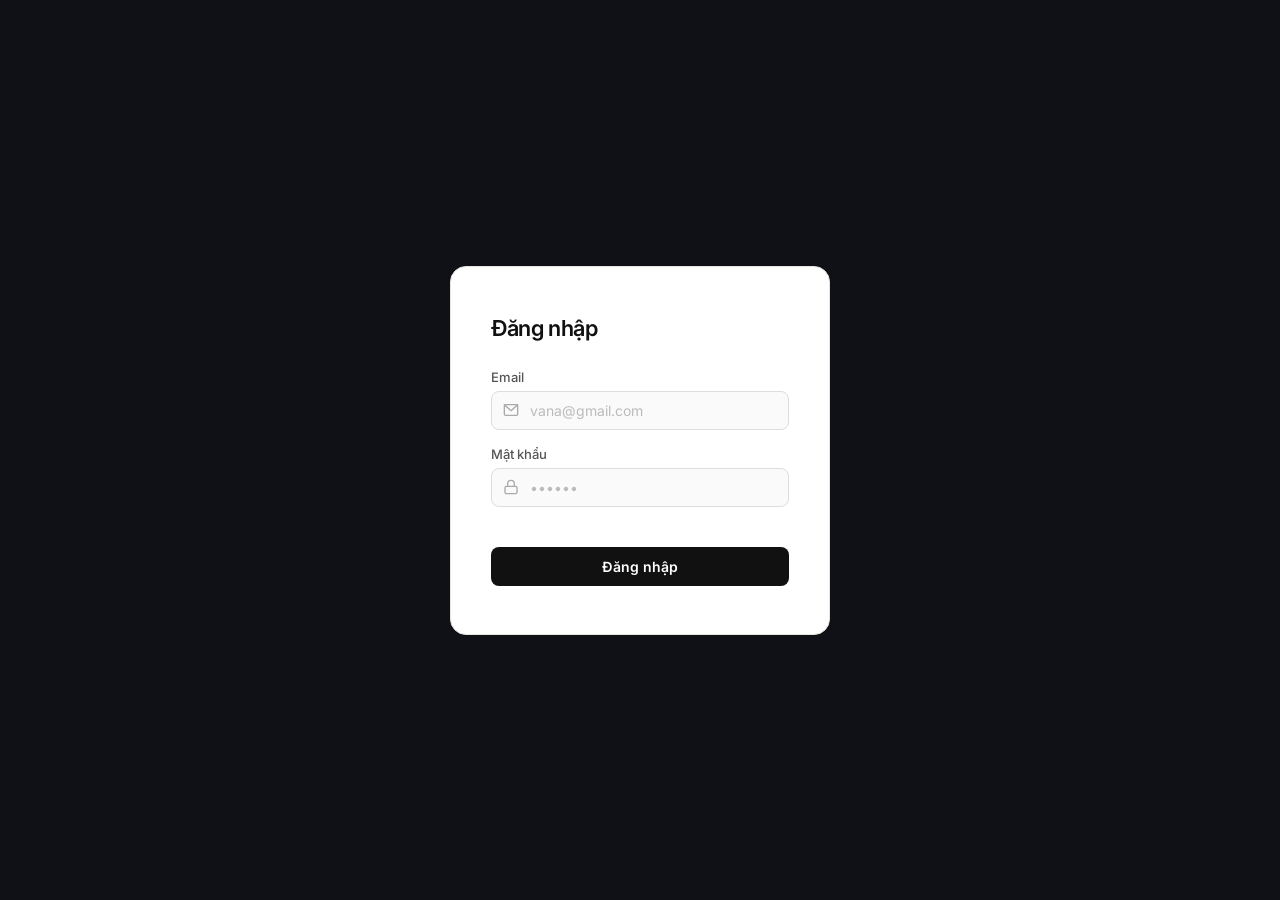
<file: app/index.html>
<!DOCTYPE html>
<html lang="vi">

<head>
  <meta charset="UTF-8">
  <meta name="viewport" content="width=device-width, initial-scale=1.0">
  <title>Quản Lý Cửa Hàng - Fixed Header Table</title>
  <link rel="stylesheet" href="https://cdnjs.cloudflare.com/ajax/libs/font-awesome/6.0.0/css/all.min.css">
  <style>
    :root {
      --primary-color: #3498db;
      --dark-color: #2c3e50;
      --bg-color: #f4f7f6;
      --white: #ffffff;
      --sidebar-width: 260px;
    }

    * {
      margin: 0;
      padding: 0;
      box-sizing: border-box;
      font-family: 'Segoe UI', sans-serif;
    }

    body {
      background-color: var(--bg-color);
      overflow-x: hidden;
    }

    .container {
      display: flex;
      min-height: 100vh;
    }

    /* Sidebar */
    .sidebar {
      width: var(--sidebar-width);
      background: var(--dark-color);
      color: white;
      padding: 25px;
      position: fixed;
      height: 100vh;
      left: 0;
      z-index: 1000;
      transition: 0.3s;
    }

    .sidebar h2 {
      margin-bottom: 40px;
      text-align: center;
      color: var(--primary-color);
    }

    .sidebar ul {
      list-style: none;
    }

    .sidebar ul li {
      padding: 15px;
      cursor: pointer;
      border-radius: 8px;
      margin-bottom: 5px;
      display: flex;
      align-items: center;
    }

    .sidebar ul li i {
      margin-right: 12px;
      width: 20px;
    }

    .sidebar ul li:hover,
    .sidebar ul li.active {
      background: #34495e;
      color: var(--primary-color);
    }

    /* Main Content */
    .main-content {
      flex: 1;
      margin-left: var(--sidebar-width);
      padding: 25px;
      width: 100%;
      transition: 0.3s;
    }

    header {
      display: flex;
      justify-content: space-between;
      align-items: center;
      background: var(--white);
      padding: 15px 20px;
      border-radius: 10px;
      margin-bottom: 25px;
      box-shadow: 0 2px 10px rgba(0, 0, 0, 0.05);
    }

    .menu-btn {
      display: none;
      background: none;
      border: none;
      font-size: 1.4rem;
      cursor: pointer;
    }

    /* Stats Grid */
    .stats {
      display: grid;
      grid-template-columns: repeat(auto-fit, minmax(200px, 1fr));
      gap: 20px;
      margin-bottom: 25px;
    }

    .card {
      background: var(--white);
      padding: 20px;
      border-radius: 12px;
      box-shadow: 0 4px 6px rgba(0, 0, 0, 0.02);
    }

    .card h3 {
      font-size: 0.8rem;
      color: #7f8c8d;
      text-transform: uppercase;
    }

    .card p {
      font-size: 1.5rem;
      font-weight: bold;
      margin-top: 5px;
    }

    /* --- PHẦN FIX: TABLE CONTAINER --- */
    .table-section {
      background: var(--white);
      border-radius: 12px;
      box-shadow: 0 4px 6px rgba(0, 0, 0, 0.02);
      display: flex;
      flex-direction: column;
      max-height: 400px;
      /* Giới hạn chiều cao để thấy hiệu ứng cuộn */
    }

    .table-title {
      padding: 20px;
      background: var(--white);
      border-radius: 12px 12px 0 0;
      border-bottom: 1px solid #eee;
      position: sticky;
      top: 0;
      z-index: 10;
    }

    .table-wrapper {
      overflow-y: auto;
      /* Cuộn dọc cho dữ liệu */
      overflow-x: auto;
      /* Cuộn ngang cho mobile */
      flex: 1;
    }

    table {
      width: 100%;
      border-collapse: collapse;
      min-width: 600px;
    }

    /* Sticky Header cho Table */
    thead th {
      position: sticky;
      top: 0;
      /* Dính vào top của table-wrapper */
      background: #f8f9fa;
      z-index: 5;
      padding: 15px;
      text-align: left;
      color: #7f8c8d;
      font-size: 0.85rem;
      border-bottom: 2px solid #eee;
    }

    td {
      padding: 15px;
      border-bottom: 1px solid #eee;
      font-size: 0.95rem;
    }

    .status {
      padding: 4px 10px;
      border-radius: 20px;
      font-size: 0.75rem;
      background: #e8f5e9;
      color: #2e7d32;
      font-weight: bold;
    }

    /* Mobile Responsive */
    @media (max-width: 992px) {
      .sidebar {
        left: -100%;
      }

      .sidebar.active {
        left: 0;
      }

      .main-content {
        margin-left: 0;
      }

      .menu-btn {
        display: block;
      }
    }

    @media (max-width: 600px) {
      .stats {
        grid-template-columns: repeat(2, 1fr);
      }

      .table-section {
        max-height: 500px;
      }

      /* Tăng chiều cao trên mobile */
    }

    .overlay {
      display: none;
      position: fixed;
      top: 0;
      left: 0;
      width: 100%;
      height: 100%;
      background: rgba(0, 0, 0, 0.5);
      z-index: 999;
    }

    .overlay.active {
      display: block;
    }

    /* Loại bỏ định dạng mặc định của thẻ a trong sidebar */
    .sidebar ul li a {
      text-decoration: none;
      color: inherit;
      display: block;
      width: 100%;
    }
  </style>
</head>

<body>

  <div class="overlay" id="overlay"></div>

  <div class="container">
    <div id="sidebar-container"></div>
    <aside class="sidebar" id="sidebar">
      <h2>ShopAdmin</h2>
      <ul>
        <li class="active">
          <a href="./index.html"><i class="fas fa-home"></i> Tổng quan</a>
        </li>
        <li>
          <a href="./products/index.html"><i class="fas fa-box"></i> Sản phẩm</a>
        </li>
        <li>
          <a href="./orders/index.html"><i class="fas fa-shopping-bag"></i> Đơn hàng</a>
        </li>
        <li>
          <a href="./customers/index.html"><i class="fas fa-users"></i> Khách hàng</a>
        </li>
        <li>
          <a href="./reports/index.html"><i class="fas fa-chart-line"></i> Báo cáo</a>
        </li>
      </ul>
    </aside>

    <main class="main-content">
      <header>
        <button class="menu-btn" id="menuToggle"><i class="fas fa-bars"></i></button>
        <div class="user"><strong>Admin</strong> <i class="fas fa-user-circle"></i></div>
        <div class="logout" style="cursor: pointer;">
          <strong>LogOut</strong>
          <i class="fas fa-sign-out-alt"></i>
        </div>
      </header>

      <section class="stats">
        <div class="card">
          <h3>Doanh thu</h3>
          <p id="stat-revenue">0đ</p>
        </div>
        <div class="card">
          <h3>Đơn mới hôm nay</h3>
          <p id="stat-new-orders">0</p>
        </div>
      </section>

      <section class="table-section">
        <div class="table-title">
          <h3>Đơn hàng gần đây</h3>
        </div>
        <div class="table-wrapper">
          <table>
            <thead>
              <tr>
                <th>Ngày tạo đơn</th>
                <th>Mã đơn</th>
                <th>Khách hàng</th>
                <th>Trạng thái</th>
                <th>Tổng tiền</th>
              </tr>
            </thead>
            <tbody id="recent-orders-table"></tbody>
          </table>
        </div>
      </section>
    </main>
  </div>
  <script type="module" src="./home/main.js"></script>
  <!-- <script src="sidebar/sidebar.js" type="module">
    // const menuToggle = document.getElementById('menuToggle');
    // const sidebar = document.getElementById('sidebar');
    // const overlay = document.getElementById('overlay');

    // function toggleMenu() {
    //   sidebar.classList.toggle('active');
    //   overlay.classList.toggle('active');
    // }
  </script> -->
  <script type="module" src="customers/main.js">
    const menuToggle = document.getElementById('menuToggle');
    const sidebar = document.getElementById('sidebar');
    const overlay = document.getElementById('overlay');

    // menuToggle.addEventListener('click', toggleMenu);
    // overlay.addEventListener('click', toggleMenu);

  </script>


</body>

</html>
</file>
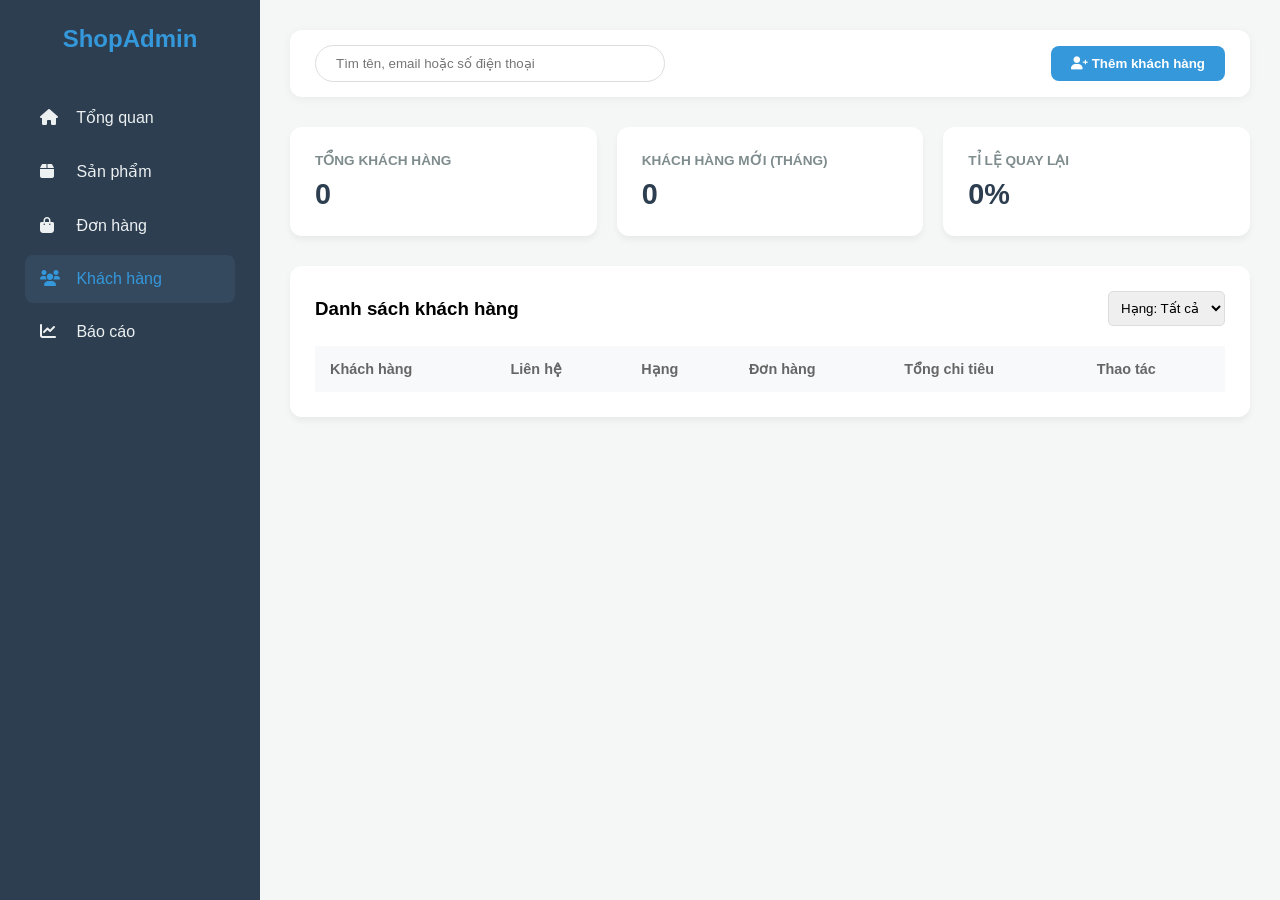
<file: app/customers/index.html>
<!DOCTYPE html>
<html lang="vi">

<head>
  <meta charset="UTF-8">
  <meta name="viewport" content="width=device-width, initial-scale=1.0">
  <title>Quản Lý Khách Hàng | ShopAdmin</title>
  <link rel="stylesheet" href="https://cdnjs.cloudflare.com/ajax/libs/font-awesome/6.0.0/css/all.min.css">
  <style>
    :root {
      --primary-color: #3498db;
      --dark-color: #2c3e50;
      --bg-color: #f4f7f6;
      --gold: #f1c40f;
      --silver: #95a5a6;
      --bronze: #d35400;
    }

    * {
      margin: 0;
      padding: 0;
      box-sizing: border-box;
      font-family: 'Segoe UI', sans-serif;
    }

    body {
      background-color: var(--bg-color);
    }

    .container {
      display: flex;
      min-height: 100vh;
    }

    /* Sidebar */
    .sidebar {
      width: 260px;
      background: var(--dark-color);
      color: white;
      padding: 25px;
      position: sticky;
      top: 0;
      height: 100vh;
    }

    .sidebar h2 {
      margin-bottom: 40px;
      text-align: center;
      color: var(--primary-color);
    }

    .sidebar ul {
      list-style: none;
    }

    .sidebar ul li {
      padding: 15px;
      cursor: pointer;
      border-radius: 8px;
      margin-bottom: 5px;
      color: #ecf0f1;
      transition: 0.3s;
    }

    .sidebar ul li:hover,
    .sidebar ul li.active {
      background: #34495e;
      color: var(--primary-color);
    }

    .sidebar ul li i {
      margin-right: 12px;
      width: 20px;
    }

    .sidebar ul li a {
      text-decoration: none;
      color: inherit;
      display: block;
      width: 100%;
    }

    /* Main Content */
    .main-content {
      flex: 1;
      padding: 30px;
    }

    header {
      display: flex;
      justify-content: space-between;
      align-items: center;
      background: white;
      padding: 15px 25px;
      border-radius: 12px;
      margin-bottom: 30px;
      box-shadow: 0 2px 10px rgba(0, 0, 0, 0.05);
    }

    .search-bar input {
      padding: 10px 20px;
      width: 350px;
      border: 1px solid #ddd;
      border-radius: 25px;
      outline: none;
    }

    /* Stats Cards */
    .stats {
      display: grid;
      grid-template-columns: repeat(3, 1fr);
      gap: 20px;
      margin-bottom: 30px;
    }

    .card {
      background: white;
      padding: 25px;
      border-radius: 12px;
      box-shadow: 0 4px 6px rgba(0, 0, 0, 0.05);
    }

    .card h3 {
      font-size: 0.85rem;
      color: #7f8c8d;
      text-transform: uppercase;
      margin-bottom: 10px;
    }

    .card p {
      font-size: 1.8rem;
      font-weight: bold;
      color: var(--dark-color);
    }

    /* Table Area */
    .table-container {
      background: white;
      padding: 25px;
      border-radius: 12px;
      box-shadow: 0 4px 6px rgba(0, 0, 0, 0.05);
    }

    .table-header {
      display: flex;
      justify-content: space-between;
      align-items: center;
      margin-bottom: 20px;
    }

    table {
      width: 100%;
      border-collapse: collapse;
    }

    th {
      text-align: left;
      padding: 15px;
      background: #f8f9fa;
      color: #666;
      font-size: 0.9rem;
    }

    td {
      padding: 15px;
      border-bottom: 1px solid #eee;
      font-size: 0.95rem;
      vertical-align: middle;
    }

    /* Customer Avatar & Info */
    .cust-info {
      display: flex;
      align-items: center;
      gap: 12px;
    }

    .avatar {
      width: 40px;
      height: 40px;
      border-radius: 50%;
      background: #eee;
      display: flex;
      align-items: center;
      justify-content: center;
      font-weight: bold;
      color: #7f8c8d;
      flex-shrink: 0;
    }

    /* Tier Badges */
    .tier {
      padding: 4px 10px;
      border-radius: 4px;
      font-size: 0.75rem;
      font-weight: bold;
      color: white;
    }

    .tier.gold {
      background: var(--gold);
    }

    .tier.silver {
      background: var(--silver);
    }

    .tier.bronze {
      background: var(--bronze);
    }

    /* Buttons */
    .btn-add {
      background: var(--primary-color);
      color: white;
      border: none;
      padding: 10px 20px;
      border-radius: 8px;
      cursor: pointer;
      font-weight: 600;
    }

    .btn-action {
      border: none;
      background: #f0f2f5;
      padding: 8px;
      border-radius: 6px;
      cursor: pointer;
      color: #555;
    }

    .btn-action:hover {
      background: #e0e0e0;
    }
    .btn-action.btn-edit {
      background: #eaf4fd;
      color: #3498db;
    }

    .btn-action.btn-edit:hover {
      background: #3498db;
      color: #fff;
    }

    .btn-action.btn-delete {
      background: #fdecea;
      color: #e74c3c;
    }

    .btn-action.btn-delete:hover {
      background: #e74c3c;
      color: #fff;
    }
    small {
      color: #7f8c8d;
    }

    /* ============ MODAL ============ */
    #modal-overlay {
      display: none;
      position: fixed;
      inset: 0;
      background: rgba(0, 0, 0, 0.45);
      justify-content: center;
      align-items: center;
      z-index: 999;
    }

    #modal-overlay.active {
      display: flex;
    }

    #modal {
      background: white;
      border-radius: 14px;
      width: 420px;
      max-width: 90vw;
      box-shadow: 0 20px 60px rgba(0, 0, 0, 0.2);
      overflow: hidden;
      animation: slideUp 0.25s ease;
    }

    @keyframes slideUp {
      from {
        transform: translateY(30px);
        opacity: 0;
      }

      to {
        transform: translateY(0);
        opacity: 1;
      }
    }

    .modal-header {
      display: flex;
      justify-content: space-between;
      align-items: center;
      padding: 20px 25px;
      border-bottom: 1px solid #eee;
    }

    .modal-header h3 {
      font-size: 1.1rem;
      color: var(--dark-color);
    }

    .modal-close {
      font-size: 1.5rem;
      color: #aaa;
      cursor: pointer;
      line-height: 1;
      border: none;
      background: none;
    }

    .modal-close:hover {
      color: #e74c3c;
    }

    .modal-body {
      padding: 25px;
      display: flex;
      flex-direction: column;
      gap: 16px;
    }

    .form-group {
      display: flex;
      flex-direction: column;
      gap: 6px;
    }

    .form-group label {
      font-size: 0.85rem;
      font-weight: 600;
      color: #555;
    }

    .form-group input,
    .form-group select {
      padding: 10px 14px;
      border: 1px solid #ddd;
      border-radius: 8px;
      font-size: 0.95rem;
      outline: none;
      transition: border 0.2s;
      font-family: inherit;
    }

    .form-group input:focus,
    .form-group select:focus {
      border-color: var(--primary-color);
    }

    .modal-footer {
      display: flex;
      justify-content: flex-end;
      gap: 10px;
      padding: 16px 25px;
      border-top: 1px solid #eee;
    }

    .btn-cancel {
      padding: 10px 20px;
      border-radius: 8px;
      border: 1px solid #ddd;
      background: white;
      color: #555;
      cursor: pointer;
      font-size: 0.9rem;
    }

    .btn-cancel:hover {
      background: #f4f4f4;
    }

    .btn-save {
      padding: 10px 24px;
      border-radius: 8px;
      border: none;
      background: var(--primary-color);
      color: white;
      font-weight: 600;
      font-size: 0.9rem;
      cursor: pointer;
    }

    .btn-save:hover {
      background: #2980b9;
    }
  </style>
</head>

<body>

<div class="container">
  <aside class="sidebar">
    <h2>ShopAdmin</h2>
    <ul>
      <li>
        <a href="../index.html"><i class="fas fa-home"></i> Tổng quan</a>
      </li>
      <li>
        <a href="../products/index.html"><i class="fas fa-box"></i> Sản phẩm</a>
      </li>
      <li>
        <a href="../orders/index.html"><i class="fas fa-shopping-bag"></i> Đơn hàng</a>
      </li>
      <li class="active">
        <a href="./index.html"><i class="fas fa-users"></i> Khách hàng</a>
      </li>
      <li>
        <a href="../reports/index.html"><i class="fas fa-chart-line"></i> Báo cáo</a>
      </li>
    </ul>
  </aside>

  <main class="main-content">
    <header>
      <div class="search-bar">
        <input type="text" id="search" placeholder="Tìm tên, email hoặc số điện thoại">
      </div>

      <button id="btnAddCustomer" class="btn-add">
        <i class="fas fa-user-plus"></i> Thêm khách hàng
      </button>
    </header>

    <section class="stats">
      <div class="card">
        <h3>Tổng khách hàng</h3>
        <p id="statTotal">0</p>
      </div>
      <div class="card">
        <h3>Khách hàng mới (Tháng)</h3>
        <p id="statNew">0</p>
      </div>
      <div class="card">
        <h3>Tỉ lệ quay lại</h3>
        <p id="statReturn">0%</p>
      </div>
    </section>

    <section class="table-container">
      <div class="table-header">
        <h3>Danh sách khách hàng</h3>
        <select id="filterTier" style="padding: 8px; border-radius: 5px; border: 1px solid #ddd;">
          <option value="">Hạng: Tất cả</option>
          <option value="gold">Hạng: Vàng</option>
          <option value="silver">Hạng: Bạc</option>
          <option value="bronze">Hạng: Đồng</option>
        </select>
      </div>
      <table>
        <thead>
        <tr>
          <th>Khách hàng</th>
          <th>Liên hệ</th>
          <th>Hạng</th>
          <th>Đơn hàng</th>
          <th>Tổng chi tiêu</th>
          <th>Thao tác</th>
        </tr>
        </thead>
        <tbody id="customerTable"></tbody>
      </table>
    </section>
  </main>
</div>

<!-- Modal Thêm / Sửa khách hàng -->
<div id="modal-overlay">
  <div id="modal">
    <div class="modal-header">
      <h3 id="modalTitle">Thêm khách hàng</h3>
      <button type="button" id="btnCloseModal" class="modal-close">&times;</button>
    </div>
    <div class="modal-body">
      <div class="form-group">
        <label>Tên khách hàng</label>
        <input id="name" placeholder="Nhập tên..." />
      </div>
      <div class="form-group">
        <label>Email</label>
        <input id="email" type="email" placeholder="example@email.com" />
      </div>
      <div class="form-group">
        <label>Số điện thoại</label>
        <input id="phone" type="tel" placeholder="0912 345 678" />
      </div>
      <div class="form-group">
        <label>Hạng khách hàng</label>
        <select id="tier">
          <option value="gold">Vàng</option>
          <option value="silver">Bạc</option>
          <option value="bronze">Đồng</option>
        </select>
      </div>
    </div>
    <div class="modal-footer">
      <button type="button" id="btnCancel" class="btn-cancel">Hủy</button>
      <button type="button" id="btnSaveCustomer" class="btn-save">Lưu</button>
    </div>
  </div>
</div>

<script type="module" src="main.js"></script>
</body>

</html>
</file>
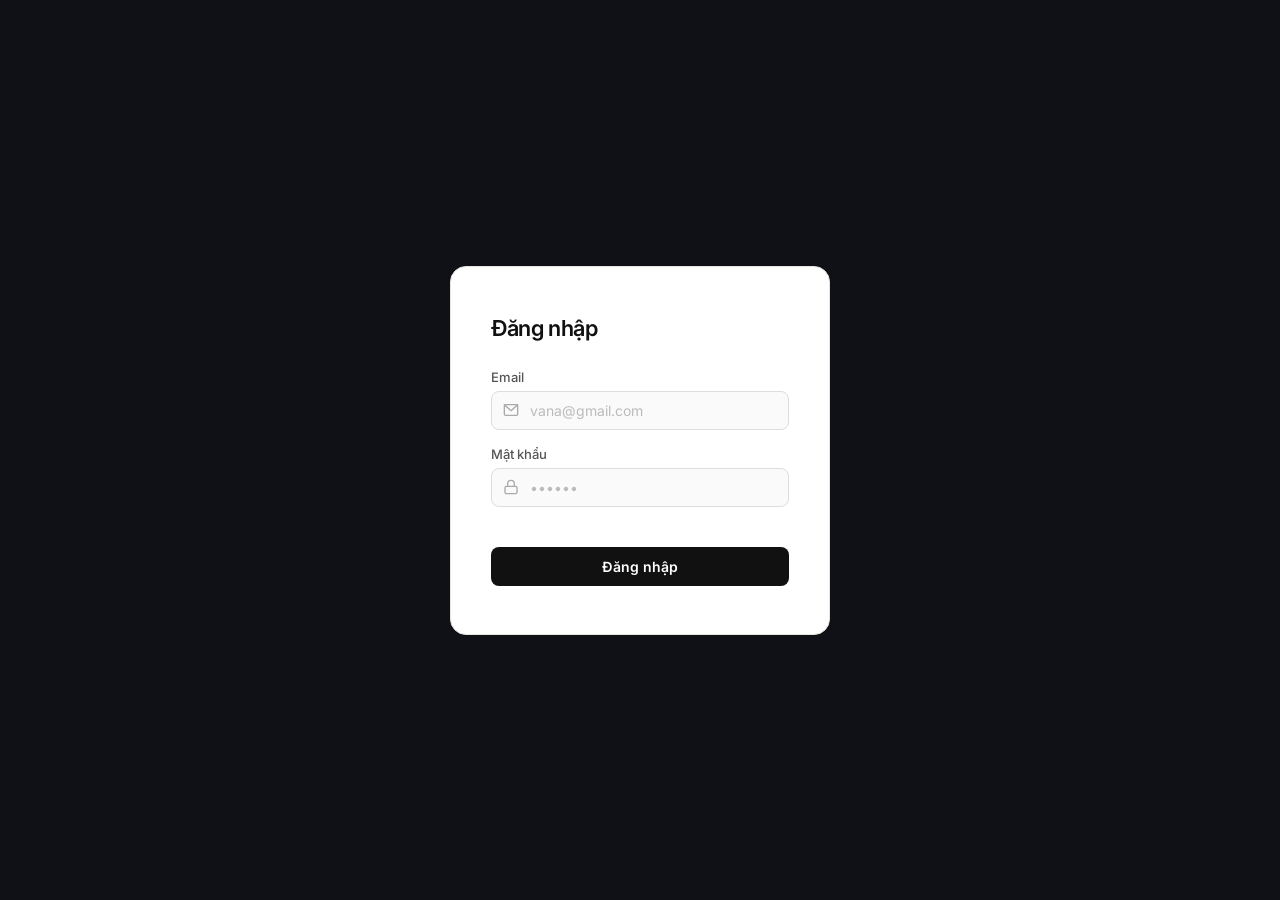
<file: app/login/index.html>
<!DOCTYPE html>
<html lang="vi">

<head>
    <meta charset="UTF-8" />
    <meta name="viewport" content="width=device-width, initial-scale=1.0" />
    <title>Đăng nhập</title>
    <link href="https://fonts.googleapis.com/css2?family=Inter:wght@400;500;600&display=swap" rel="stylesheet" />
    <style>
        *,
        *::before,
        *::after {
            box-sizing: border-box;
            margin: 0;
            padding: 0;
        }

        body {
            font-family: 'Inter', sans-serif;
            background: #0f1117;
            min-height: 100vh;
            display: flex;
            align-items: center;
            justify-content: center;
        }

        .card {
            background: #fff;
            border: 1px solid #e5e5e0;
            border-radius: 16px;
            padding: 48px 40px;
            width: 100%;
            max-width: 380px;
        }

        h1 {
            font-size: 22px;
            font-weight: 600;
            color: #111;
            margin-bottom: 28px;
            letter-spacing: -0.4px;
        }

        .field {
            margin-bottom: 16px;
        }

        label {
            display: block;
            font-size: 13px;
            font-weight: 500;
            color: #555;
            margin-bottom: 6px;
        }

        .input-wrap {
            position: relative;
        }

        .input-wrap .icon {
            position: absolute;
            left: 12px;
            top: 50%;
            transform: translateY(-50%);
            width: 16px;
            height: 16px;
            color: #aaa;
            pointer-events: none;
        }

        input {
            width: 100%;
            padding: 10px 12px 10px 38px;
            border: 1px solid #ddd;
            border-radius: 8px;
            font-size: 14px;
            font-family: 'Inter', sans-serif;
            color: #111;
            outline: none;
            background: #fafafa;
            transition: border-color 0.15s, box-shadow 0.15s;
        }

        input::placeholder {
            color: #bbb;
        }

        input:focus {
            border-color: #111;
            background: #fff;
            box-shadow: 0 0 0 3px rgba(0, 0, 0, 0.06);
        }

        .btn {
            width: 100%;
            margin-top: 24px;
            padding: 11px;
            background: #111;
            color: #fff;
            font-size: 14px;
            font-weight: 600;
            font-family: 'Inter', sans-serif;
            border: none;
            border-radius: 8px;
            cursor: pointer;
            transition: background 0.15s, transform 0.1s;
        }

        .btn:hover {
            background: #333;
        }

        .btn:active {
            transform: scale(0.98);
        }

        @media (max-width: 440px) {
            .card {
                padding: 36px 24px;
            }
        }
    </style>
</head>

<body>

    <div class="card">
        <h1>Đăng nhập</h1>

        <div class="field">
            <label for="email">Email</label>
            <div class="input-wrap">
                <svg class="icon" viewBox="0 0 24 24" fill="none" stroke="currentColor" stroke-width="2"
                    stroke-linecap="round" stroke-linejoin="round">
                    <rect x="2" y="4" width="20" height="16" rx="2" />
                    <polyline points="2,4 12,13 22,4" />
                </svg>
                <input type="email" id="email" placeholder="vana@gmail.com" autocomplete="email" />
            </div>
        </div>

        <div class="field">
            <label for="password">Mật khẩu</label>
            <div class="input-wrap">
                <svg class="icon" viewBox="0 0 24 24" fill="none" stroke="currentColor" stroke-width="2"
                    stroke-linecap="round" stroke-linejoin="round">
                    <rect x="3" y="11" width="18" height="11" rx="2" />
                    <path d="M7 11V7a5 5 0 0 1 10 0v4" />
                </svg>
                <input type="password" id="password" placeholder="••••••" autocomplete="current-password" />
            </div>
        </div>

        <button class="btn" type="button">Đăng nhập</button>
    </div>

    <script type="module" src="./main.js"></script>
</body>

</html>
</file>
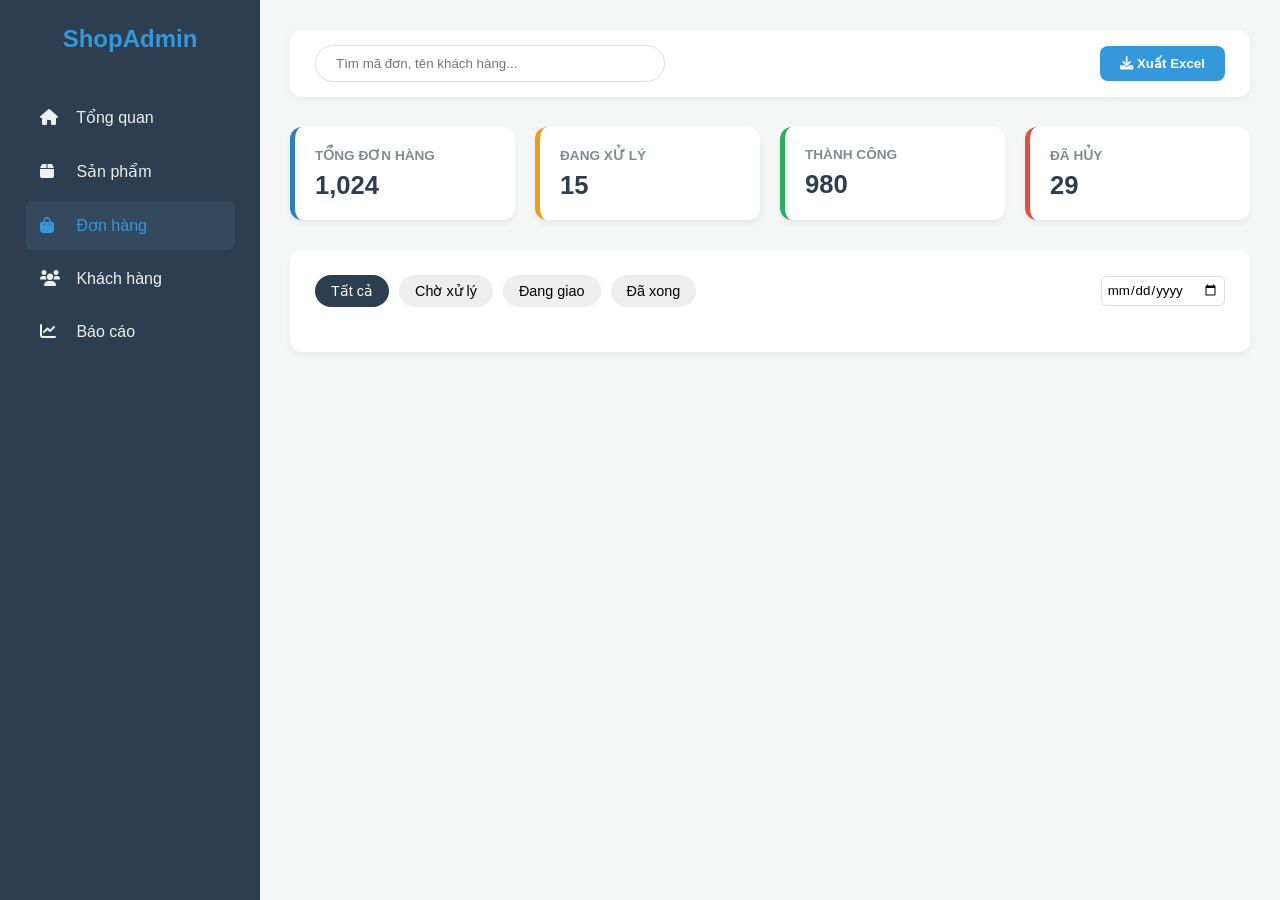
<file: app/orders/index.html>
<!DOCTYPE html>
<html lang="vi">

<head>
  <meta charset="UTF-8">
  <meta name="viewport" content="width=device-width, initial-scale=1.0">
  <title>Quản Lý Đơn Hàng | ShopAdmin</title>
  <link rel="stylesheet" href="https://cdnjs.cloudflare.com/ajax/libs/font-awesome/6.0.0/css/all.min.css">
  <style>
    :root {
      --primary-color: #3498db;
      --dark-color: #2c3e50;
      --bg-color: #f4f7f6;
      --success: #27ae60;
      --danger: #e74c3c;
      --warning: #f39c12;
      --info: #2980b9;
    }

    * {
      margin: 0;
      padding: 0;
      box-sizing: border-box;
      font-family: 'Segoe UI', sans-serif;
    }

    body {
      background-color: var(--bg-color);
    }

    .container {
      display: flex;
      min-height: 100vh;
    }

    /* Sidebar */
    .sidebar {
      width: 260px;
      background: var(--dark-color);
      color: white;
      padding: 25px;
      position: sticky;
      top: 0;
      height: 100vh;
    }

    .sidebar h2 {
      margin-bottom: 40px;
      text-align: center;
      color: var(--primary-color);
    }

    .sidebar ul {
      list-style: none;
    }

    .sidebar ul li {
      padding: 15px;
      cursor: pointer;
      border-radius: 8px;
      margin-bottom: 5px;
      color: #ecf0f1;
      transition: 0.3s;
    }

    .sidebar ul li:hover,
    .sidebar ul li.active {
      background: #34495e;
      color: var(--primary-color);
    }

    .sidebar ul li i {
      margin-right: 12px;
      width: 20px;
    }

    /* Main Content */
    .main-content {
      flex: 1;
      padding: 30px;
      /* THÊM DÒNG NÀY: Đẩy nội dung chính sang phải để không bị Sidebar che khuất */
      /* margin-left: 260px; */
    }

    header {
      display: flex;
      justify-content: space-between;
      align-items: center;
      background: white;
      padding: 15px 25px;
      border-radius: 12px;
      margin-bottom: 30px;
      box-shadow: 0 2px 10px rgba(0, 0, 0, 0.05);
    }

    .search-bar input {
      padding: 10px 20px;
      width: 350px;
      border: 1px solid #ddd;
      border-radius: 25px;
      outline: none;
    }

    /* Stats Cards */
    .stats {
      display: grid;
      grid-template-columns: repeat(4, 1fr);
      gap: 20px;
      margin-bottom: 30px;
    }

    .card {
      background: white;
      padding: 20px;
      border-radius: 12px;
      box-shadow: 0 4px 6px rgba(0, 0, 0, 0.05);
      border-left: 5px solid #ccc;
    }

    .card.blue {
      border-left-color: var(--info);
    }

    .card.orange {
      border-left-color: var(--warning);
    }

    .card.green {
      border-left-color: var(--success);
    }

    .card.red {
      border-left-color: var(--danger);
    }

    .card h3 {
      font-size: 0.85rem;
      color: #7f8c8d;
      text-transform: uppercase;
      margin-bottom: 8px;
    }

    .card p {
      font-size: 1.6rem;
      font-weight: bold;
      color: var(--dark-color);
    }

    /* Order Tabs & Filters */
    .order-controls {
      display: flex;
      justify-content: space-between;
      align-items: center;
      margin-bottom: 20px;
    }

    .tabs {
      display: flex;
      gap: 10px;
    }

    .tab {
      padding: 8px 16px;
      border: none;
      background: #eee;
      border-radius: 20px;
      cursor: pointer;
      font-size: 0.9rem;
      transition: 0.3s;
    }

    .tab.active {
      background: var(--dark-color);
      color: white;
    }

    /* Table Area */
    .table-container {
      background: white;
      padding: 25px;
      border-radius: 12px;
      box-shadow: 0 4px 6px rgba(0, 0, 0, 0.05);
    }

    table {
      width: 100%;
      border-collapse: collapse;
    }

    th {
      text-align: left;
      padding: 15px;
      background: #f8f9fa;
      color: #666;
      font-size: 0.9rem;
      border-bottom: 2px solid #eee;
    }

    td {
      padding: 15px;
      border-bottom: 1px solid #eee;
      font-size: 0.95rem;
    }

    /* Badge Status */
    .badge {
      padding: 6px 12px;
      border-radius: 20px;
      font-size: 0.75rem;
      font-weight: bold;
      text-transform: uppercase;
    }

    .badge.pending {
      background: #fff3e0;
      color: #e67e22;
    }

    .badge.shipping {
      background: #e1f5fe;
      color: #0288d1;
    }

    .badge.completed {
      background: #e8f5e9;
      color: #27ae60;
    }

    .badge.cancelled {
      background: #ffebee;
      color: #c0392b;
    }

    /* Action Buttons */
    .btn-action {
      border: none;
      background: #f0f2f5;
      padding: 8px;
      border-radius: 6px;
      cursor: pointer;
      color: #555;
      transition: 0.2s;
    }

    .btn-action:hover {
      background: var(--primary-color);
      color: white;
    }

    .btn-export {
      background: var(--primary-color);
      color: white;
      border: none;
      padding: 10px 20px;
      border-radius: 8px;
      cursor: pointer;
      font-weight: 600;
    }

    small {
      color: #7f8c8d;
      display: block;
      margin-top: 2px;
    }

    /* Loại bỏ định dạng mặc định của thẻ a trong sidebar */
    .sidebar ul li a {
      text-decoration: none;
      color: inherit;
      display: block;
      width: 100%;
    }

    #modal-overlay {
      display: none;
      position: fixed;
      inset: 0;
      background: rgba(0, 0, 0, 0.45);
      justify-content: center;
      align-items: center;
      z-index: 999;
    }

    #modal-toggle:checked~#modal-overlay {
      display: flex;
    }

    #modal {
      background: white;
      border-radius: 14px;
      width: 600px;
      box-shadow: 0 20px 60px rgba(0, 0, 0, 0.2);
      overflow: hidden;
      animation: slideUp 0.25s ease;
    }

    @keyframes slideUp {
      from {
        transform: translateY(30px);
        opacity: 0;
      }

      to {
        transform: translateY(0);
        opacity: 1;
      }
    }

    .modal-header {
      display: flex;
      justify-content: space-between;
      align-items: center;
      padding: 20px 25px;
      border-bottom: 1px solid #eee;
    }

    .modal-header h3 {
      font-size: 1.1rem;
      color: var(--dark-color);
    }

    .modal-close {
      font-size: 1.5rem;
      color: #aaa;
      cursor: pointer;
      line-height: 1;
    }

    .modal-close:hover {
      color: #e74c3c;
    }

    .modal-body {
      padding: 25px;
      display: flex;
      flex-direction: column;
      gap: 16px;
    }

    .form-group {
      display: flex;
      flex-direction: column;
      gap: 6px;
    }

    .form-group label {
      font-size: 0.85rem;
      font-weight: 600;
      color: #555;
    }

    .form-group input {
      padding: 10px 14px;
      border: 1px solid #ddd;
      border-radius: 8px;
      font-size: 0.95rem;
      outline: none;
      transition: border 0.2s;
    }

    .form-group input:focus {
      border-color: var(--primary-color);
    }

    .modal-footer {
      display: flex;
      justify-content: flex-end;
      gap: 10px;
      padding: 16px 25px;
      border-top: 1px solid #eee;
    }

    .btn-cancel {
      padding: 10px 20px;
      border-radius: 8px;
      border: 1px solid #ddd;
      background: white;
      color: #555;
      cursor: pointer;
      font-size: 0.9rem;
    }

    .btn-cancel:hover {
      background: #f4f4f4;
    }

    .btn-save {
      padding: 10px 24px;
      border-radius: 8px;
      border: none;
      background: var(--primary-color);
      color: white;
      font-weight: 600;
      font-size: 0.9rem;
      cursor: pointer;
    }

    .btn-save:hover {
      background: #2980b9;
    }
  </style>
</head>

<body>

  <div class="container">
    <div id="sidebar-container"></div>
    <aside class="sidebar">
      <h2>ShopAdmin</h2>
      <ul>
        <li>
          <a href="../index.html"><i class="fas fa-home"></i> Tổng quan</a>
        </li>
        <li>
          <a href="../products/index.html"><i class="fas fa-box"></i> Sản phẩm</a>
        </li>
        <li class="active">
          <a href="./index.html"><i class="fas fa-shopping-bag"></i> Đơn hàng</a>
        </li>
        <li>
          <a href="../customers/index.html"><i class="fas fa-users"></i> Khách hàng</a>
        </li>
        <li>
          <a href="../reports/index.html"><i class="fas fa-chart-line"></i> Báo cáo</a>
        </li>
      </ul>
    </aside>

    <main class="main-content">
      <header>
        <div class="search-bar">
          <input type="text" id="searchInput" onkeyup="searchOrder()" placeholder="Tìm mã đơn, tên khách hàng...">
        </div>
        <button class="btn-export"><i class="fas fa-download"></i> Xuất Excel</button>
      </header>

      <section class="stats">
        <div class="card blue">
          <h3>Tổng đơn hàng</h3>
          <p>1,024</p>
        </div>
        <div class="card orange">
          <h3>Đang xử lý</h3>
          <p>15</p>
        </div>
        <div class="card green">
          <h3>Thành công</h3>
          <p>980</p>
        </div>
        <div class="card red">
          <h3>Đã hủy</h3>
          <p>29</p>
        </div>
      </section>

      <section class="table-container">
        <div class="order-controls">
          <div class="tabs">
            <button class="tab active">Tất cả</button>
            <button class="tab">Chờ xử lý</button>
            <button class="tab">Đang giao</button>
            <button class="tab">Đã xong</button>
          </div>
          <div class="date-filter">
            <input type="date" style="padding: 5px; border: 1px solid #ddd; border-radius: 5px;">
          </div>
        </div>

        <!--        <table>-->
        <!--          <thead>-->
        <!--            <tr>-->
        <!--              <th>Mã đơn</th>-->
        <!--              <th>Khách hàng</th>-->
        <!--              <th>Sản phẩm</th>-->
        <!--              <th>Tổng tiền</th>-->
        <!--              <th>Trạng thái</th>-->
        <!--              <th>Thao tác</th>-->
        <!--            </tr>-->
        <!--          </thead>-->
        <!--          <tbody>-->
        <!--            <tr>-->
        <!--              <td><strong>#ORD-7721</strong></td>-->
        <!--              <td>Nguyễn Văn An<br><small>0912.345.xxx</small></td>-->
        <!--              <td>iPhone 15 Pro Max (x1)</td>-->
        <!--              <td>32.500.000đ</td>-->
        <!--              <td><span class="badge shipping">Đang giao</span></td>-->
        <!--              <td>-->
        <!--                <button class="btn-action" title="Xem chi tiết"><i class="fas fa-eye"></i></button>-->
        <!--                <button class="btn-action" title="In hóa đơn"><i class="fas fa-print"></i></button>-->
        <!--              </td>-->
        <!--            </tr>-->
        <!--            <tr>-->
        <!--              <td><strong>#ORD-7722</strong></td>-->
        <!--              <td>Lê Thị Bình<br><small>0988.777.xxx</small></td>-->
        <!--              <td>AirPods Pro (x2), Case (x2)</td>-->
        <!--              <td>11.200.000đ</td>-->
        <!--              <td><span class="badge completed">Hoàn thành</span></td>-->
        <!--              <td>-->
        <!--                <button class="btn-action" title="Xem chi tiết"><i class="fas fa-eye"></i></button>-->
        <!--                <button class="btn-action" title="In hóa đơn"><i class="fas fa-print"></i></button>-->
        <!--              </td>-->
        <!--            </tr>-->
        <!--            <tr>-->
        <!--              <td><strong>#ORD-7723</strong></td>-->
        <!--              <td>Phạm Minh Cường<br><small>0355.123.xxx</small></td>-->
        <!--              <td>Ốp lưng Silicon</td>-->
        <!--              <td>250.000đ</td>-->
        <!--              <td><span class="badge pending">Chờ xử lý</span></td>-->
        <!--              <td>-->
        <!--                <button class="btn-action" title="Xử lý"><i class="fas fa-check"></i></button>-->
        <!--                <button class="btn-action" title="Hủy đơn"><i class="fas fa-times"></i></button>-->
        <!--              </td>-->
        <!--            </tr>-->
        <!--            <tr>-->
        <!--              <td><strong>#ORD-7724</strong></td>-->
        <!--              <td>Hoàng Anh Tuấn<br><small>0909.888.xxx</small></td>-->
        <!--              <td>Sạc nhanh 20W</td>-->
        <!--              <td>490.000đ</td>-->
        <!--              <td><span class="badge cancelled">Đã hủy</span></td>-->
        <!--              <td>-->
        <!--                <button class="btn-action" title="Xem chi tiết"><i class="fas fa-eye"></i></button>-->
        <!--              </td>-->
        <!--            </tr>-->
        <!--          </tbody>-->
        <!--        </table>-->
        <div id="table-wrapper"></div>
      </section>
    </main>
  </div>

  <!-- <script src="/app/components/sidebar/sidebar.js"></script> -->
</body>
<input type="checkbox" id="modal-toggle" style="display:none">
<script src="main.js" type="module"></script>



<script>
  function searchOrder() {
    const keyword = document.getElementById('searchInput').value.toLowerCase();
    const rows = document.querySelectorAll('.table-container tbody tr');

    rows.forEach(row => {
      const text = row.textContent.toLowerCase();
      row.style.display = text.includes(keyword) ? '' : 'none';
    });
  }
</script>

</body>

</html>
</file>
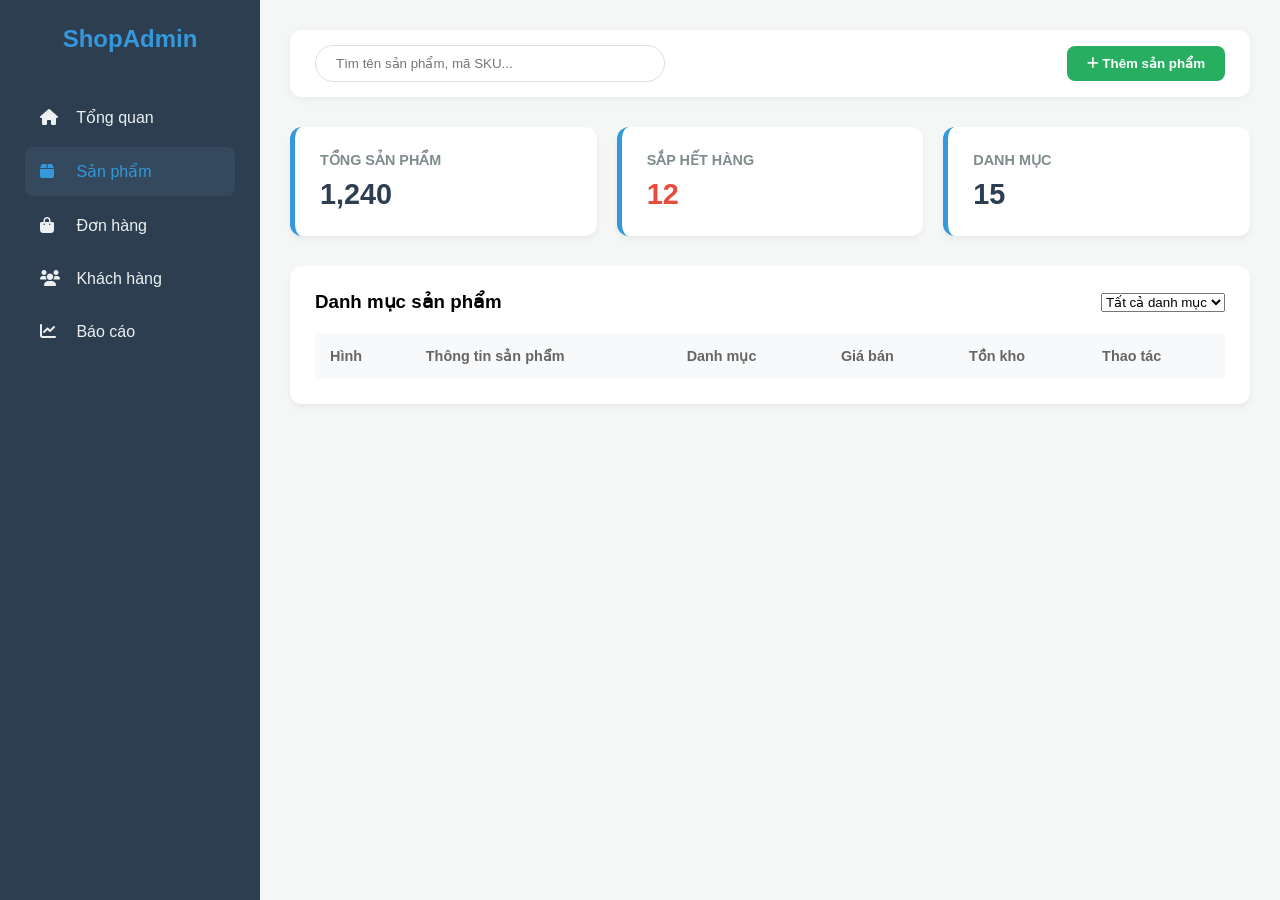
<file: app/products/index.html>
<!DOCTYPE html>
<html lang="vi">

<head>
  <meta charset="UTF-8">
  <meta name="viewport" content="width=device-width, initial-scale=1.0">
  <title>Quản Lý Sản Phẩm | ShopAdmin</title>
  <link rel="stylesheet" href="style.css">
  <link rel="stylesheet" href="https://cdnjs.cloudflare.com/ajax/libs/font-awesome/6.0.0/css/all.min.css">
</head>

<body>
  <div class="container">
    <div id="sidebar-container"></div>
    <aside class="sidebar">
      <h2>ShopAdmin</h2>
      <ul>
        <li>
          <a href="../index.html"><i class="fas fa-home"></i> Tổng quan</a>
        </li>
        <li class="active">
          <a href="./index.html"><i class="fas fa-box"></i> Sản phẩm</a>
        </li>
        <li>
          <a href="../orders/index.html"><i class="fas fa-shopping-bag"></i> Đơn hàng</a>
        </li>
        <li>
          <a href="../customers/index.html"><i class="fas fa-users"></i> Khách hàng</a>
        </li>
        <li>
          <a href="../reports/index.html"><i class="fas fa-chart-line"></i> Báo cáo</a>
        </li>
      </ul>
    </aside>

    <main class="main-content">
      <header>
        <div class="search-bar">
          <input type="text" id="searchInput" onkeyup="searchProduct()" placeholder="Tìm tên sản phẩm, mã SKU...">
        </div>
        <div class="user-actions">
          <button id="btnAddProduct" class="btn-add">

            <i class="fas fa-plus"></i>

            Thêm sản phẩm

          </button>
        </div>
      </header>

      <section class="stats">
        <div class="card">
          <h3>Tổng sản phẩm</h3>
          <p>1,240</p>
        </div>
        <div class="card">
          <h3>Sắp hết hàng</h3>
          <p style="color: #e74c3c;">12</p>
        </div>
        <div class="card">
          <h3>Danh mục</h3>
          <p>15</p>
        </div>
      </section>

      <section class="table-container">
        <div class="table-header">
          <h3>Danh mục sản phẩm</h3>
          <div class="filters">
            <select>
              <option>Tất cả danh mục</option>
              <option>Điện thoại</option>
              <option>Phụ kiện</option>
            </select>
          </div>
        </div>
<!--        <table>-->
<!--          <thead>-->
<!--            <tr>-->
<!--              <th>Hình</th>-->
<!--              <th>Thông tin sản phẩm</th>-->
<!--              <th>Danh mục</th>-->
<!--              <th>Giá bán</th>-->
<!--              <th>Tồn kho</th>-->
<!--              <th>Thao tác</th>-->
<!--            </tr>-->
<!--          </thead>-->
<!--          <tbody id="productTableBody"></tbody>-->
<!--        </table>-->
        <!--        <table>-->
        <!--          <thead>-->
        <!--            <tr>-->
        <!--              <th>Hình</th>-->
        <!--              <th>Thông tin sản phẩm</th>-->
        <!--              <th>Danh mục</th>-->
        <!--              <th>Giá bán</th>-->
        <!--              <th>Tồn kho</th>-->
        <!--              <th>Thao tác</th>-->
        <!--            </tr>-->
        <!--          </thead>-->
        <!--          <tbody id="productTableBody">-->
        <!--            <tr>-->
        <!--              <td><img src="https://picsum.photos/50" alt="sp" class="img-thumb"></td>-->
        <!--              <td><strong>iPhone 15 Pro</strong><br><small>SKU: IP15P-01</small></td>-->
        <!--              <td>Điện thoại</td>-->
        <!--              <td>28.900.000đ</td>-->
        <!--              <td>45</td>-->
        <!--              <td>-->
        <!--                <button class="btn-icon edit"><i class="fas fa-edit"></i></button>-->
        <!--                <button class="btn-icon delete"><i class="fas fa-trash"></i></button>-->
        <!--              </td>-->
        <!--            </tr>-->
        <!--            <tr>-->
        <!--              <td><img src="https://picsum.photos/51" alt="sp" class="img-thumb"></td>-->
        <!--              <td><strong>Tai nghe AirPods Pro</strong><br><small>SKU: AP-02</small></td>-->
        <!--              <td>Phụ kiện</td>-->
        <!--              <td>5.500.000đ</td>-->
        <!--              <td class="stock-low">3 (Cảnh báo)</td>-->
        <!--              <td>-->
        <!--                <button class="btn-icon edit"><i class="fas fa-edit"></i></button>-->
        <!--                <button class="btn-icon delete"><i class="fas fa-trash"></i></button>-->
        <!--              </td>-->
        <!--            </tr>-->
        <!--          </tbody>-->
        <!--        </table>-->
        <table>
          <thead>
          <tr>
            <th>Hình</th>
            <th>Thông tin sản phẩm</th>
            <th>Danh mục</th>
            <th>Giá bán</th>
            <th>Tồn kho</th>
            <th>Thao tác</th>
          </tr>
          </thead>

          <tbody id="productTableBody"></tbody>

        </table>
      </section>

    </main>

  </div>

  <div id="productModal" class="modal">
    <div class="modal-content">
      <h3>Thêm sản phẩm mới</h3>
      <form id="productForm">
        <input id="name" type="text" placeholder="Tên sản phẩm">
        <input id="price" type="text" placeholder="Giá bán">
        <input id="stock" type="number" placeholder="Số lượng tồn kho">
        <select id="category">

          <option value="11">
            Điện Thoại
          </option>

          <option value="12">
            Quần Áo
          </option>

          <option value="13">
            Giày Dép
          </option>

        </select>
        <input id="image" type="text" placeholder="Link ảnh">
        <div class="modal-buttons">
          <button type="button" class="btn-cancel" onclick="closeModal()">

            Hủy

          </button>
          <button id="btnSave" type="button" class="btn-add">
            Lưu sản phẩm
          </button>
        </div>
      </form>
    </div>
  </div>

  <script src="main.js" type="module"></script>
  <!-- <script src="/app/components/sidebar/sidebar.js"></script> -->


  <script>
    function searchProduct() {
      const keyword = document.getElementById('searchInput').value.toLowerCase();

      const rows = document.querySelectorAll('#productTableBody tr');

      rows.forEach(row => {
        const text = row.textContent.toLowerCase();
        row.style.display = text.includes(keyword) ? '' : 'none';
      });
    }
  </script>


</body>

</html>
</file>
<file: app/components/sidebar/sidebar.html>
<!DOCTYPE html>
<html lang="en">

<head>
    <meta charset="UTF-8">
    <meta name="viewport" content="width=device-width, initial-scale=1.0">
    <title>sidebar</title>
    <style>
        /* :root {
            --primary-color: #3498db;
            --dark-color: #2c3e50;
            --bg-color: #f4f7f6;
            --white: #ffffff;
            --sidebar-width: 260px;
        }

        * {
            margin: 0;
            padding: 0;
            box-sizing: border-box;
            font-family: 'Segoe UI', sans-serif;
        }

        body {
            background-color: var(--bg-color);
            overflow-x: hidden;
        }

        .container {
            display: flex;
            min-height: 100vh;
        } */

        /* Sidebar */
        .sidebar {
            width: var(--sidebar-width);
            background: var(--dark-color);
            color: white;
            padding: 25px;
            position: fixed;
            height: 100vh;
            left: 0;
            z-index: 1000;
            transition: 0.3s;
        }

        .sidebar h2 {
            margin-bottom: 30px;
            text-align: center;
            color: var(--primary-color);
        }

        .sidebar ul {
            list-style: none;
        }

        .sidebar ul li {
            padding: 12px;
            cursor: pointer;
            border-radius: 8px;
            margin-bottom: 5px;
            display: flex;
            align-items: center;
        }

        .sidebar ul li i {
            margin-right: 15px;
        }

        .sidebar ul li.active {
            background: #34495e;
            color: var(--primary-color);
        }


        /* Loại bỏ định dạng mặc định của thẻ a trong sidebar */
        .sidebar ul li a {
            text-decoration: none;
            /* Bỏ gạch chân */
            color: inherit;
            /* Ăn theo màu chữ của thẻ li cha */
            display: block;
            /* Giúp người dùng bấm vào toàn bộ vùng của li chứ không chỉ mỗi chữ */
            width: 100%;
        }
    </style>
</head>

<body>
    <div class="sidebar">
        <h2><i class="fas fa-store"></i> ShopAdmin</h2>
        <ul>
            <li><a href="/app/index.html" class="nav-link"><i class="fas fa-chart-line"></i> Tổng quan</a></li>
            <li><a href="/app/products/index.html" class="nav-link"><i class="fas fa-box"></i> Sản phẩm</a></li>
            <li><a href="/app/orders/index.html" class="nav-link"><i class="fas fa-shopping-cart"></i> Đơn hàng</a></li>
            <li><a href="/app/customers/index.html" class="nav-link"><i class="fas fa-users"></i> Khách hàng</a></li>
            <li><a href="/app/reports/index.html" class="nav-link"><i class="fas fa-file-alt"></i> Báo cáo</a></li>
        </ul>
    </div>
</body>

</html>`
</file>
<file: app/products/style.css>
:root {
    --primary-color: #3498db;
    --dark-color: #2c3e50;
    --bg-color: #f4f7f6;
    --success: #27ae60;
    --danger: #e74c3c;
    --warning: #f1c40f;
}

* {
    margin: 0;
    padding: 0;
    box-sizing: border-box;
    font-family: 'Segoe UI', sans-serif;
}

body {
    background-color: var(--bg-color);
}

.container {
    display: flex;
    min-height: 100vh;
}

/* Sidebar tương tự Home */
.sidebar {
    width: 260px;
    background: var(--dark-color);
    color: white;
    padding: 25px;
    transition: 0.3s;
    /* Thêm 4 dòng này vào style.css để đồng bộ với cấu phần sidebar */
    position: fixed;
    top: 0;
    bottom: 0;
    left: 0;
    /* z-index: 1000; */
}

.sidebar h2 {
    margin-bottom: 40px;
    text-align: center;
    color: var(--primary-color);
}

.sidebar ul {
    list-style: none;
}

.sidebar ul li {
    padding: 15px;
    cursor: pointer;
    border-radius: 8px;
    margin-bottom: 5px;
    transition: 0.3s;
    color: #ecf0f1;
}

.sidebar ul li:hover,
.sidebar ul li.active {
    background: #34495e;
    color: var(--primary-color);
}

.sidebar ul li i {
    margin-right: 12px;
    width: 20px;
}

/* Main Area */
.main-content {
    flex: 1;
    padding: 30px;
    margin-left: 260px;
}

header {
    display: flex;
    justify-content: space-between;
    align-items: center;
    background: white;
    padding: 15px 25px;
    border-radius: 12px;
    margin-bottom: 30px;
    box-shadow: 0 2px 10px rgba(0, 0, 0, 0.05);
}

.search-bar input {
    padding: 10px 20px;
    width: 350px;
    border: 1px solid #ddd;
    border-radius: 25px;
    outline: none;
}

/* Stats */
.stats {
    display: grid;
    grid-template-columns: repeat(3, 1fr);
    gap: 20px;
    margin-bottom: 30px;
}

.card {
    background: white;
    padding: 25px;
    border-radius: 12px;
    box-shadow: 0 4px 6px rgba(0, 0, 0, 0.05);
    text-align: left;
    border-left: 5px solid var(--primary-color);
}

.card h3 {
    font-size: 0.9rem;
    color: #7f8c8d;
    text-transform: uppercase;
    margin-bottom: 10px;
}

.card p {
    font-size: 1.8rem;
    font-weight: bold;
    color: var(--dark-color);
}

/* Table Section */
.table-container {
    background: white;
    padding: 25px;
    border-radius: 12px;
    box-shadow: 0 4px 6px rgba(0, 0, 0, 0.05);
}

.table-header {
    display: flex;
    justify-content: space-between;
    align-items: center;
    margin-bottom: 20px;
}

table {
    width: 100%;
    border-collapse: collapse;
}

th {
    text-align: left;
    padding: 15px;
    background: #f8f9fa;
    color: #666;
    font-size: 0.9rem;
}

td {
    padding: 15px;
    border-bottom: 1px solid #eee;
    vertical-align: middle;
}

.img-thumb {
    width: 45px;
    height: 45px;
    border-radius: 8px;
    object-fit: cover;
}

.stock-low {
    color: var(--danger);
    font-weight: bold;
}

/* Buttons */
.btn-add {
    background: var(--success);
    color: white;
    border: none;
    padding: 10px 20px;
    border-radius: 8px;
    cursor: pointer;
    font-weight: 600;
}

.btn-icon {
    border: none;
    padding: 8px;
    border-radius: 5px;
    cursor: pointer;
    margin-right: 5px;
    transition: 0.2s;
}

.edit {
    background: #ebf5fb;
    color: var(--primary-color);
}

.delete {
    background: #fdedec;
    color: var(--danger);
}

.btn-icon:hover {
    opacity: 0.7;
}

/* Modal đơn giản */
.modal {
    display: none;
    position: fixed;
    top: 0;
    left: 0;
    width: 100%;
    height: 100%;
    background: rgba(0, 0, 0, 0.5);
    justify-content: center;
    align-items: center;
}

.modal-content {
    background: white;
    padding: 30px;
    border-radius: 12px;
    width: 400px;
}

.modal-content input {
    width: 100%;
    padding: 10px;
    margin: 10px 0;
    border: 1px solid #ddd;
    border-radius: 5px;
}

.modal-buttons {
    display: flex;
    justify-content: flex-end;
    gap: 10px;
    margin-top: 20px;
}

.btn-cancel {
    background: #bdc3c7;
    border: none;
    padding: 10px;
    border-radius: 5px;
    cursor: pointer;
}

/* Loại bỏ định dạng mặc định của thẻ a trong sidebar */
.sidebar ul li a {
    text-decoration: none;
    color: inherit;
    display: block;
    width: 100%;
}
</file>
